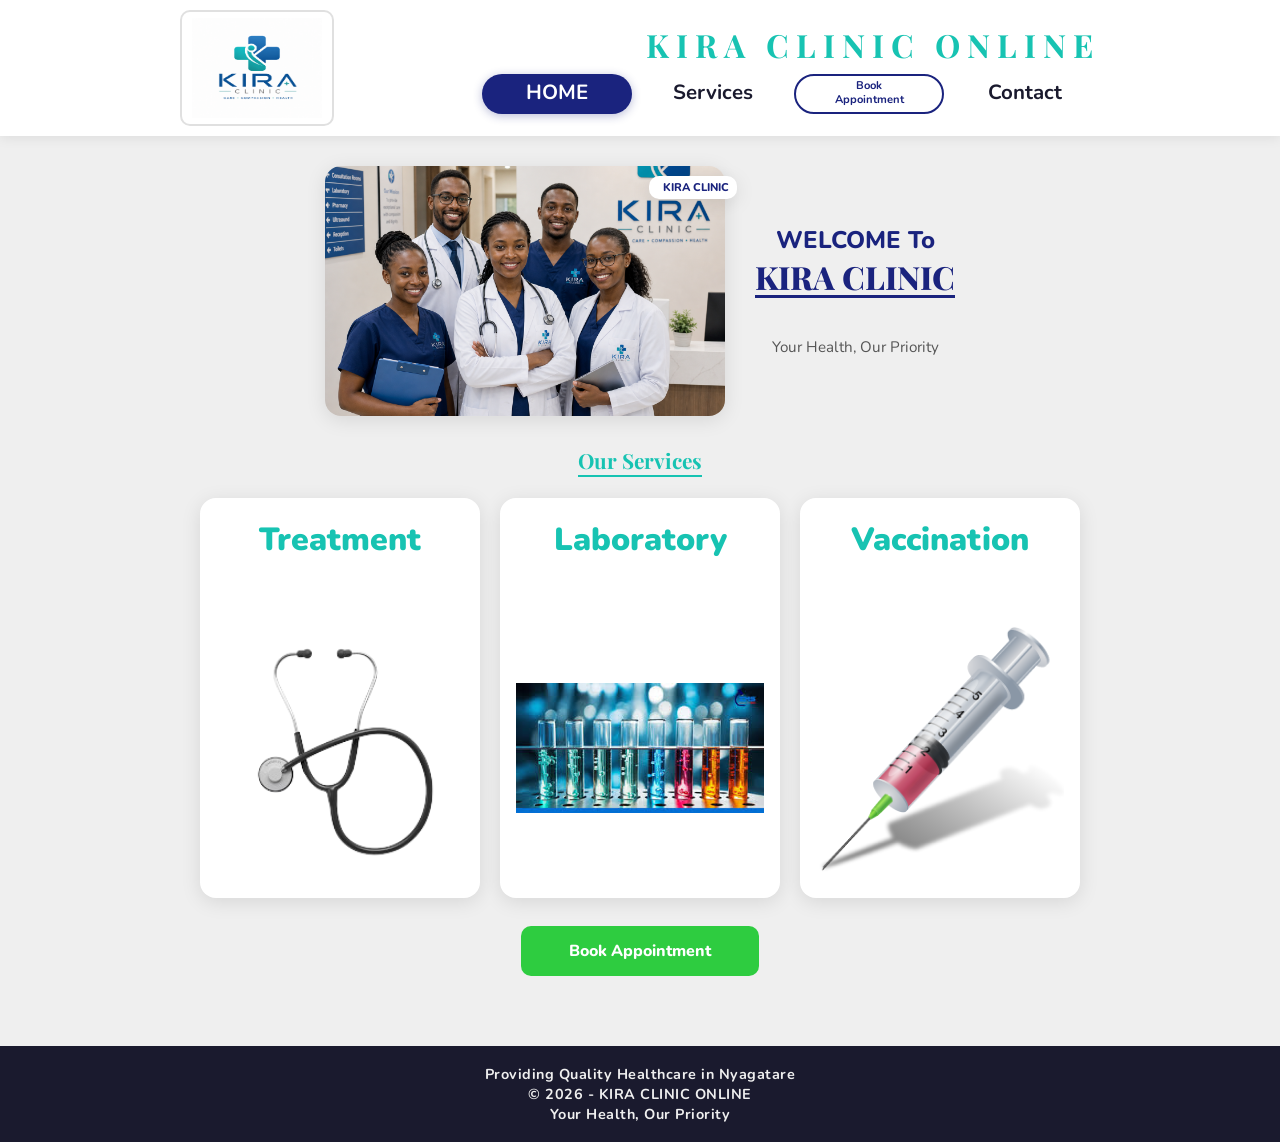
<file: index.html>
<!doctype html>
<html lang="en">
  <head>
    <meta charset="UTF-8" />
    <meta name="viewport" content="width=device-width, initial-scale=1.0" />
    <title>Kira Clinic Online – Home</title>
    <link rel="stylesheet" href="styles.css" />
    <link rel="shortcut icon" href="./img/logo.png" type="image/x-icon">
    <link
      href="https://fonts.googleapis.com/css2?family=Nunito:wght@400;600;700;800&family=Playfair+Display:wght@700&display=swap"
      rel="stylesheet"
    />
  </head>
  <body class="page-home">
    <!-- HEADER -->
    <header class="site-header">
      <div class="header-inner">
        <div class="logo-box">
          <img
            src="./img/logo.png"
            alt="Kira clinic Logo"
          />
        </div>

        <div class="header-right">
          <h1 class="site-title">KIRA CLINIC ONLINE</h1>
          <nav class="nav">
            <a href="index.html" class="nav-link active-pill">HOME</a>
            <a href="services.html" class="nav-link">Services</a>
            <a href="b-app.html" class="nav-link nav-pill-outline"
              >Book<br />Appointment</a
            >
            <a href="contact.html" class="nav-link">Contact</a>
          </nav>
        </div>
      </div>
    </header>

    <!-- HERO -->
    <section class="hero fade-in-up">
      <div class="hero-image-wrap">
        <img
          src="./img/doctors-in-kira-clininc.png"
          alt="Kira Clinic Team"
          class="hero-img"
        />
        <div class="hero-logo-overlay">
          <div class="logo-icon small">
            <svg
              viewBox="0 0 40 40"
              fill="none"
              xmlns="http://www.w3.org/2000/svg"
            >
              <rect width="40" height="40" rx="8" fill="#1565C0" />
              <rect x="17" y="8" width="6" height="24" rx="3" fill="white" />
              <rect x="8" y="17" width="24" height="6" rx="3" fill="white" />
            </svg>
          </div>
          <span>KIRA CLINIC</span>
        </div>
      </div>
      <div class="hero-text fade-in-up delay-1">
        <h2 class="hero-heading">
          WELCOME To<br /><span class="hero-brand">KIRA CLINIC</span>
        </h2>
        <p class="hero-sub">Your Health, Our Priority</p>
      </div>
    </section>

    <!-- SERVICES PREVIEW -->
    <section class="section-services fade-in-up delay-2">
      <h3 class="section-heading">Our Services</h3>
      <div class="service-cards">
        <div class="service-card hover-lift">
          <h4 class="service-card-title">Treatment</h4>
          <img
            src="./img/images-removebg-preview.png"
            alt="Treatment"
            class="service-icon"
          />
        </div>
        <div class="service-card hover-lift">
          <h4 class="service-card-title">Laboratory</h4>
          <img
            src="./img/download (1).jpg"
            alt="Laboratory"
            class="service-icon"
          />
        </div>
        <div class="service-card hover-lift">
          <h4 class="service-card-title">Vaccination</h4>
          <img
            src="./img/Syringe_Full_icon-icons.com_75049.png"
            alt="Vaccination"
            class="service-icon"
          />
        </div>
      </div>
      <a href="b-app.html" class="btn-book pulse">Book Appointment</a>
    </section>

    <!-- FOOTER -->
    <footer class="site-footer">
      <p>Providing Quality Healthcare in Nyagatare</p>
      <p>&copy; 2026 - KIRA CLINIC ONLINE</p>
      <p>Your Health, Our Priority</p>
    </footer>

    <script src="script.js"></script>
  </body>
</html>
</file>
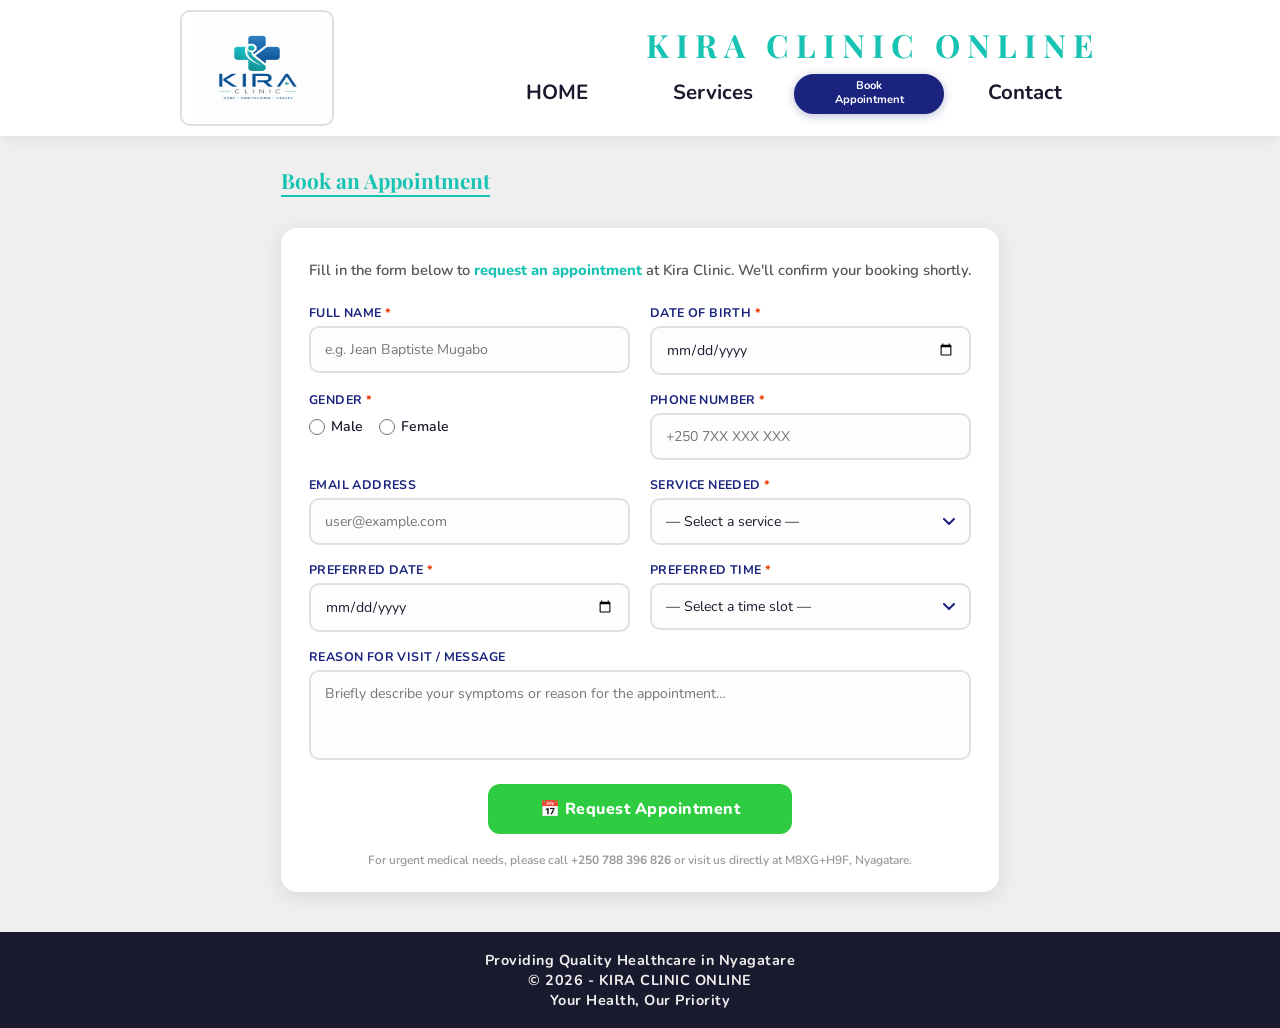
<file: b-app.html>
<!doctype html>
<html lang="en">

<head>
  <meta charset="UTF-8" />
  <meta name="viewport" content="width=device-width, initial-scale=1.0" />
  <title>Kira Clinic Online – Book Appointment</title>
  <link rel="stylesheet" href="styles.css" />
  <link rel="shortcut icon" href="./img/logo.png" type="image/x-icon">
  <link
    href="https://fonts.googleapis.com/css2?family=Nunito:wght@400;600;700;800&family=Playfair+Display:wght@700&display=swap"
    rel="stylesheet" />
</head>

<body class="page-book">
  <!-- HEADER -->
  <header class="site-header">
    <div class="header-inner">
      <div class="logo-box">
        <img src="./img/logo.png" alt="Kira clinic Logo" />
      </div>

      <div class="header-right">
        <h1 class="site-title">KIRA CLINIC ONLINE</h1>
        <nav class="nav">
          <a href="index.html" class="nav-link">HOME</a>
          <a href="services.html" class="nav-link">Services</a>
          <a href="book-appointment.html" class="nav-link nav-pill-outline active-pill">
            Book<br />Appointment
          </a>
          <a href="contact.html" class="nav-link">Contact</a>
        </nav>
      </div>
    </div>
  </header>

  <!-- BOOK APPOINTMENT SECTION -->
  <section class="section-booking">
    <h2 class="section-heading fade-in-up">Book an Appointment</h2>

    <div class="booking-card fade-in-up delay-1">
      <p class="booking-intro">
        Fill in the form below to <em>request an appointment</em> at Kira Clinic.
        We'll confirm your booking shortly.
      </p>

      <form class="booking-form" id="bookingForm">
        <!-- Full Name -->
        <div class="form-group">
          <label for="fullname">Full Name <span class="required-star">*</span></label>
          <input type="text" id="fullname" class="form-input" placeholder="e.g. Jean Baptiste Mugabo" required />
        </div>

        <!-- Date of Birth -->
        <div class="form-group">
          <label for="dob">Date of Birth <span class="required-star">*</span></label>
          <input type="date" id="dob" class="form-input" required />
        </div>

        <!-- Gender -->
        <div class="form-group">
          <label>Gender <span class="required-star">*</span></label>
          <div class="radio-group">
            <label>
              <input type="radio" name="gender" value="male" required /> Male
            </label>
            <label>
              <input type="radio" name="gender" value="female" required /> Female
            </label>
          </div>
        </div>

        <!-- Phone Number -->
        <div class="form-group">
          <label for="phone">Phone Number <span class="required-star">*</span></label>
          <input type="tel" id="phone" class="form-input" placeholder="+250 7XX XXX XXX" required />
        </div>

        <!-- Email -->
        <div class="form-group">
          <label for="email">Email Address</label>
          <input type="email" id="email" class="form-input" placeholder="user@example.com" />
        </div>

        <!-- Service Needed -->
        <div class="form-group">
          <label for="service">Service Needed <span class="required-star">*</span></label>
          <select id="service" class="form-input" required>
            <option value="" disabled selected>— Select a service —</option>
            <option value="Treatment">Treatment</option>
            <option value="Laboratory">Laboratory</option>
            <option value="Vaccination">Vaccination</option>
          </select>
        </div>

        <!-- Preferred Date -->
        <div class="form-group">
          <label for="pref-date">Preferred Date <span class="required-star">*</span></label>
          <input type="date" id="pref-date" class="form-input" required />
        </div>

        <!-- Preferred Time -->
        <div class="form-group">
          <label for="pref-time">Preferred Time <span class="required-star">*</span></label>
          <select id="pref-time" class="form-input" required>
            <option value="" disabled selected>— Select a time slot —</option>
            <option value="08:00-09:00">08:00 AM – 09:00 AM</option>
            <option value="09:00-10:00">09:00 AM – 10:00 AM</option>
            <option value="10:00-11:00">10:00 AM – 11:00 AM</option>
            <option value="11:00-12:00">11:00 AM – 12:00 PM</option>
            <option value="14:00-15:00">02:00 PM – 03:00 PM</option>
            <option value="15:00-16:00">03:00 PM – 04:00 PM</option>
            <option value="16:00-17:00">04:00 PM – 05:00 PM</option>
          </select>
        </div>

        <!-- Reason for Visit (full width) -->
        <div class="form-group full-width">
          <label for="reason">Reason for Visit / Message</label>
          <textarea id="reason" class="form-input form-textarea"
            placeholder="Briefly describe your symptoms or reason for the appointment…"></textarea>
        </div>

        <!-- Submit Button (full width) -->
        <div class="form-submit-row full-width">
          <button type="submit" class="btn-book-appointment pulse">
            📅 Request Appointment
          </button>
        </div>
      </form>

      <!-- Confirmation Message (hidden by default) -->
      <div class="booking-confirmation" id="bookingConfirmation">
        <span class="confirm-icon">✅</span>
        Your appointment request has been submitted!<br />
        We'll contact you shortly to confirm the date and time.
      </div>

      <p class="booking-note">
        For urgent medical needs, please call <strong>+250 788 396 826</strong> or visit us directly at M8XG+H9F,
        Nyagatare.
      </p>
    </div>
  </section>

  <!-- FOOTER -->
  <footer class="site-footer">
    <p>Providing Quality Healthcare in Nyagatare</p>
    <p>&copy; 2026 - KIRA CLINIC ONLINE</p>
    <p>Your Health, Our Priority</p>
  </footer>

  <script src="script.js"></script>
</body>

</html>
</file>
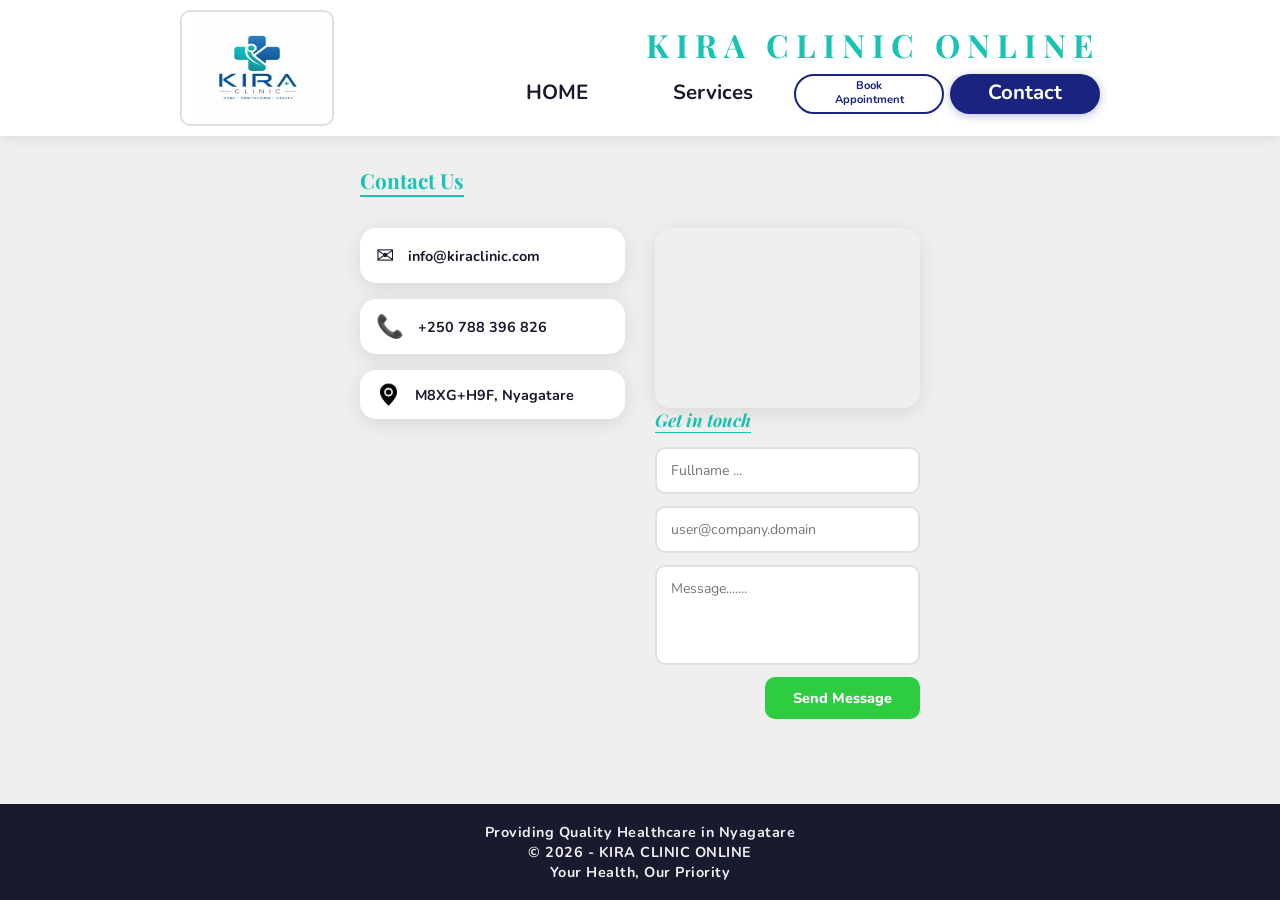
<file: contact.html>
<!doctype html>
<html lang="en">

<head>
  <meta charset="UTF-8" />
  <meta name="viewport" content="width=device-width, initial-scale=1.0" />
  <title>Kira Clinic Online – Contact</title>
  <link rel="stylesheet" href="styles.css" />
  <link rel="shortcut icon" href="./img/logo.png" type="image/x-icon">
  <link
    href="https://fonts.googleapis.com/css2?family=Nunito:wght@400;600;700;800&family=Playfair+Display:wght@700&display=swap"
    rel="stylesheet" />
</head>

<body class="page-contact">
  <!-- HEADER -->
  <header class="site-header">
    <div class="header-inner">
      <div class="logo-box">
        <img src="./img/logo.png" alt="Kira clinic Logo" />
      </div>

      <div class="header-right">
        <h1 class="site-title">KIRA CLINIC ONLINE</h1>
        <nav class="nav">
          <a href="index.html" class="nav-link">HOME</a>
          <a href="services.html" class="nav-link">Services</a>
          <a href="services.html" class="nav-link nav-pill-outline">Book<br />Appointment</a>
          <a href="contact.html" class="nav-link active-pill">Contact</a>
        </nav>
      </div>
    </div>
  </header>

  <!-- CONTACT SECTION -->
  <section class="section-contact">
    <h2 class="section-heading fade-in-up">Contact Us</h2>

    <div class="contact-layout fade-in-up delay-1">
      <!-- LEFT: Info + Map -->
      <div class="contact-info">
        <div class="contact-item hover-lift">
          <span class="contact-icon">✉</span>
          <span class="contact-text">info@kiraclinic.com</span>
        </div>
        <div class="contact-item hover-lift">
          <span class="contact-icon">📞</span>
          <span class="contact-text">+250 788 396 826</span>
        </div>
        <div class="contact-item hover-lift">
          <span class="contact-icon"><img src="./img/map_location_pin_address_icon_231837.png" alt="Address Icon"
              class="icon"></span>
          <span class="contact-text">M8XG+H9F, Nyagatare</span>
        </div>
      </div>

      <!-- RIGHT: Form -->
      <div class="contact-form-wrap fade-in-up delay-2">
        <div class="map-embed fade-in-up delay-2">
          <iframe
            src="https://www.google.com/maps/embed?pb=!1m18!1m12!1m3!1d2607.6614024313385!2d30.32466148675064!3d-1.3012450206190727!2m3!1f0!2f0!3f0!3m2!1i1024!2i768!4f13.1!3m3!1m2!1s0x19dbf356844110cb%3A0x382954a68718967e!2sKIRA%20Clinic%20Ltd!5e0!3m2!1sen!2sus!4v1778220538762!5m2!1sen!2sus"
            width="600" height="450" style="border:0;" allowfullscreen="" loading="lazy"
            referrerpolicy="no-referrer-when-downgrade"></iframe>
        </div>
        <h3 class="form-heading"><em>Get in touch</em></h3>
        <form class="contact-form" id="contactForm">
          <input type="text" class="form-input" placeholder="Fullname ..." required />
          <input type="email" class="form-input" placeholder="user@company.domain" required />
          <textarea class="form-input form-textarea" placeholder="Message......." required></textarea>
          <div class="form-btn-row">
            <button type="submit" class="btn-send pulse">Send Message</button>
          </div>
        </form>
        <div class="form-success" id="formSuccess">
          ✅ Message sent! We'll get back to you shortly.
        </div>
      </div>
    </div>
  </section>

  <!-- FOOTER -->
  <footer class="site-footer">
    <p>Providing Quality Healthcare in Nyagatare</p>
    <p>&copy; 2026 - KIRA CLINIC ONLINE</p>
    <p>Your Health, Our Priority</p>
  </footer>

  <script src="script.js"></script>
</body>

</html>
</file>
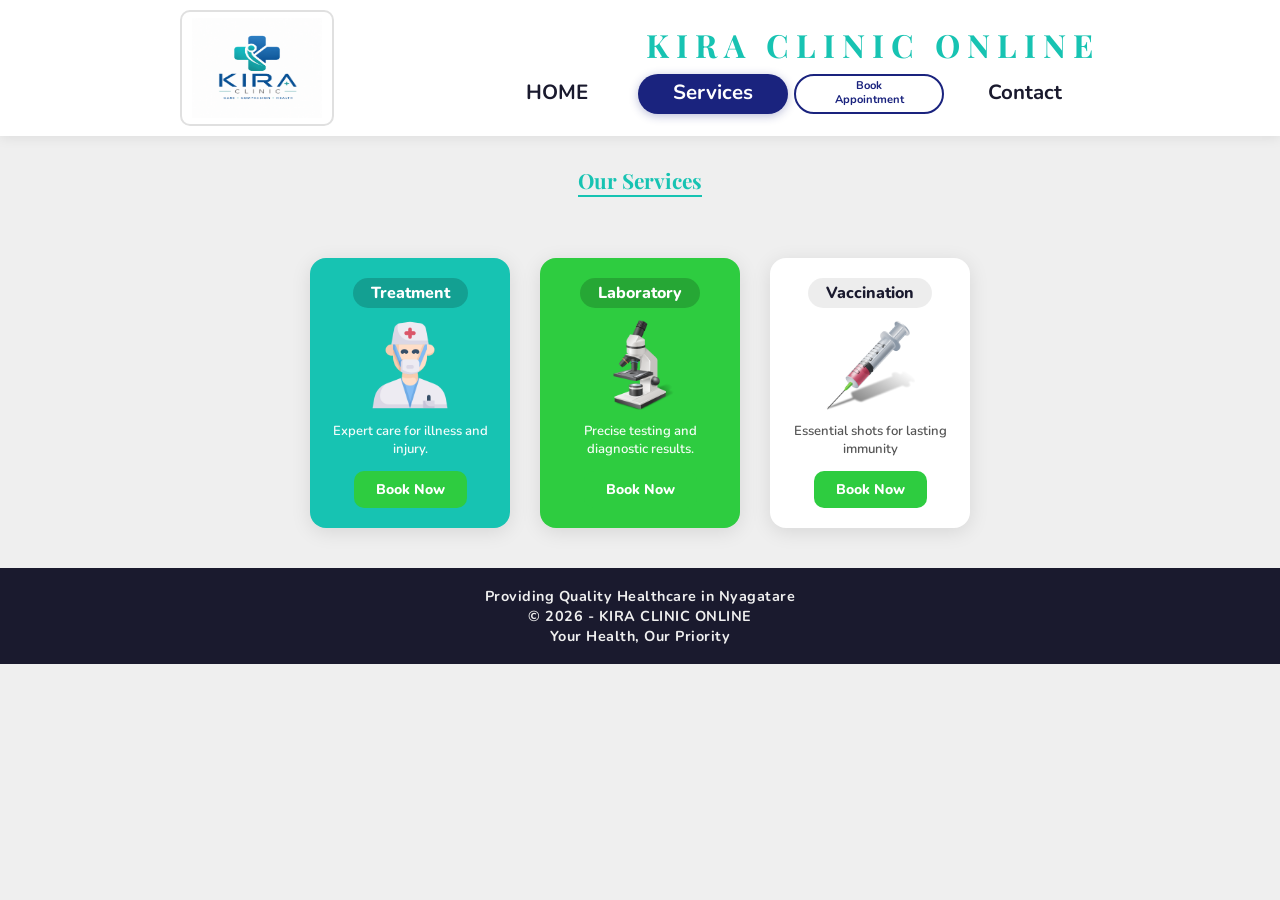
<file: services.html>
<!doctype html>
<html lang="en">
  <head>
    <meta charset="UTF-8" />
    <meta name="viewport" content="width=device-width, initial-scale=1.0" />
    <title>Kira Clinic Online – Services</title>
    <link rel="stylesheet" href="styles.css" />
    <link rel="shortcut icon" href="img/logo.png" type="image/x-icon">
    <link
      href="https://fonts.googleapis.com/css2?family=Nunito:wght@400;600;700;800&family=Playfair+Display:wght@700&display=swap"
      rel="stylesheet"
    />
  </head>
  <body class="page-services">
    <!-- HEADER -->
    <header class="site-header">
      <div class="header-inner">
        <div class="logo-box">
          <img
            src="./img/logo.png"
            alt="Kira clinic Logo"
          />
        </div>

        <div class="header-right">
          <h1 class="site-title">KIRA CLINIC ONLINE</h1>
          <nav class="nav">
            <a href="index.html" class="nav-link">HOME</a>
            <a href="services.html" class="nav-link active-pill">Services</a>
            <a href="b-app.html" class="nav-link nav-pill-outline"
              >Book<br />Appointment</a
            >
            <a href="contact.html" class="nav-link">Contact</a>
          </nav>
        </div>
      </div>
    </header>

    <!-- SERVICES DETAIL -->
    <section class="section-services-detail">
      <h2 class="section-heading fade-in-up">Our Services</h2>

      <div class="service-detail-cards">
        <div
          class="service-detail-card card-teal fade-in-up delay-1 hover-lift"
        >
          <h3 class="sdc-title">Treatment</h3>
          <img
            src="./img/doctor_icon_140508.png"
            alt="Treatment Doctor"
            class="sdc-img"
          />
          <p class="sdc-desc">Expert care for illness and injury.</p>
          <a href="b-app.html" class="btn-book-now pulse">Book Now</a>
        </div>

        <div
          class="service-detail-card card-green fade-in-up delay-2 hover-lift"
        >
          <h3 class="sdc-title">Laboratory</h3>
          <img
            src="./img/Microscope_icon-icons.com_75048.png"
            alt="Laboratory Microscope"
            class="sdc-img"
          />
          <p class="sdc-desc">Precise testing and diagnostic results.</p>
          <a href="b-app.html" class="btn-book-now pulse">Book Now</a>
        </div>

        <div
          class="service-detail-card card-white fade-in-up delay-3 hover-lift"
        >
          <h3 class="sdc-title sdc-title-dark">Vaccination</h3>
          <img
            src="./img/Syringe_Full_icon-icons.com_75049.png"
            alt="Vaccination"
            class="sdc-img"
          />
          <p class="sdc-desc sdc-desc-dark">
            Essential shots for lasting immunity
          </p>
          <a href="b-app.html" class="btn-book-now pulse">Book Now</a>
        </div>
      </div>
    </section>

    <!-- FOOTER -->
        <footer class="site-footer">
      <p>Providing Quality Healthcare in Nyagatare</p>
      <p>&copy; 2026 - KIRA CLINIC ONLINE</p>
      <p>Your Health, Our Priority</p>
    </footer>

    <script src="script.js"></script>
  </body>
</html>
</file>
<file: styles.css>
/* =============================================
   KIRA CLINIC ONLINE — styles.css
   ============================================= */

/* --- VARIABLES --- */
:root {
  --teal: #17c3b2;
  --teal-dark: #0d9e90;
  --green: #2ecc40;
  --green-dark: #22a830;
  --navy: #1a237e;
  --orange: #e8420a;
  --bg: #efefef;
  --card-bg: #ffffff;
  --text: #1a1a2e;
  --text-light: #555;
  --footer-bg: #1a1a2e;
  --radius: 16px;
  --shadow: 0 4px 20px rgba(0, 0, 0, 0.1);
  --shadow-hover: 0 10px 32px rgba(0, 0, 0, 0.18);
  --font-main: "Nunito", sans-serif;
  --font-display: "Playfair Display", serif;
  --transition: 0.3s cubic-bezier(0.4, 0, 0.2, 1);
}

/* --- RESET & BASE --- */
*,
*::before,
*::after {
  box-sizing: border-box;
  margin: 0;
  padding: 0;
}
html {
  scroll-behavior: smooth;
}

body {
  font-family: var(--font-main);
  background: var(--bg);
  color: var(--text);
  min-height: 100vh;
  display: flex;
  flex-direction: column;
}

img {
  max-width: 100%;
  width: 130px;
  height: 100px;
  display: block;
}
a {
  text-decoration: none;
  color: inherit;
}

/* =============================================
   HEADER
   ============================================= */
.site-header {
  background: var(--card-bg);
  box-shadow: 0 2px 12px rgba(0, 0, 0, 0.08);
  position: sticky;
  top: 0;
  z-index: 100;
  animation: slideDown 0.6s ease both;
}

@keyframes slideDown {
  from {
    transform: translateY(-100%);
    opacity: 0;
  }
  to {
    transform: translateY(0);
    opacity: 1;
  }
}

.header-inner {
  max-width: 960px;
  margin: 0 auto;
  padding: 10px 20px;
  display: flex;
  align-items: center;
  gap: 20px;
}

/* Logo */
.logo-box {
  display: flex;
  align-items: center;
  gap: 8px;
  flex-shrink: 0;
  background: var(--card-bg);
  border: 2px solid #e0e0e0;
  border-radius: 10px;
  padding: 6px 10px;
}

/* Header right */
.header-right {
  flex: 1;
  display: flex;
  flex-direction: column;
  align-items: flex-end;
  gap: 8px;
}

.site-title {
  font-family: var(--font-display);
  font-size: 2rem;
  font-weight: 700;
  color: var(--teal);
  letter-spacing: 7px;
  text-align: center;
  padding-left: 20px;
}

/* NAV */
.nav {
  display: flex;
  align-items: center;
  gap: 6px;
}

.nav-link {
  font-family: var(--font-main);
  font-size: 1.28rem;
  font-weight: 700;
  color: var(--text);
  padding: 5px 12px;
  border-radius: 20px;
  transition: all var(--transition);
  text-align: center;
  line-height: 1.3;
  cursor: pointer;
  width: 150px;
  height: 40px;
}

.nav-link:hover {
  color: var(--teal);
  background: rgba(23, 195, 178, 0.08);
}

/* Active states */
.nav-link.active-pill {
  background: var(--navy);
  color: #fff !important;
  box-shadow: 0 2px 10px rgba(26, 35, 126, 0.3);
}

.nav-link.active-text-orange {
  color: var(--orange) !important;
  font-weight: 800;
}

.nav-link.nav-pill-outline {
  border: 2px solid var(--navy);
  color: var(--navy);
  font-size: 0.7rem;
  padding: 3px 10px;
}

.nav-link.nav-pill-outline:hover {
  background: var(--navy);
  color: #fff;
}

/* =============================================
   ANIMATIONS
   ============================================= */
.fade-in-up {
  opacity: 0;
  transform: translateY(28px);
  animation: fadeInUp 0.7s ease forwards;
}

.delay-1 {
  animation-delay: 0.15s;
}
.delay-2 {
  animation-delay: 0.3s;
}
.delay-3 {
  animation-delay: 0.45s;
}

@keyframes fadeInUp {
  to {
    opacity: 1;
    transform: translateY(0);
  }
}

/* Hover lift */
.hover-lift {
  transition:
    transform var(--transition),
    box-shadow var(--transition);
}
.hover-lift:hover {
  transform: translateY(-6px);
  box-shadow: var(--shadow-hover);
}

/* Pulse on buttons */
@keyframes pulse-glow {
  0%,
  100% {
    box-shadow: 0 0 0 0 rgba(46, 204, 64, 0.5);
  }
  50% {
    box-shadow: 0 0 0 8px rgba(46, 204, 64, 0);
  }
}

/* =============================================
   HOME PAGE — HERO
   ============================================= */
.hero {
  max-width: 960px;
  margin: 30px auto 0;
  padding: 0 20px;
  display: flex;
  align-items: center;
  gap: 30px;
}

.hero-image-wrap {
  position: relative;
  flex-shrink: 0;
  width: 400px;
}

.hero-img {
  width: 800px;
  height: 250px;
  object-fit: cover;
  border-radius: var(--radius);
  box-shadow: var(--shadow);
  transition: transform var(--transition);
}

.hero-img:hover {
  transform: scale(1.03);
}

.hero-logo-overlay {
  position: absolute;
  top: 10px;
  right: -12px;
  background: white;
  border-radius: 10px;
  padding: 4px 8px;
  display: flex;
  align-items: center;
  gap: 6px;
  font-weight: 800;
  font-size: 0.7rem;
  color: var(--navy);
  box-shadow: var(--shadow);
}

.hero-text {
  flex: 1;
  text-align: center;
}

.hero-heading {
  font-family: var(--font-main);
  font-size: 1.5rem;
  font-weight: 800;
  color: var(--navy);
  line-height: 1.3;
  margin-bottom: 10px;
}

.hero-brand {
  font-family: var(--font-display);
  color: var(--navy);
  font-size: 2rem;
  display: block;
  text-decoration: underline;
  text-underline-offset: 5px;
}

.hero-sub {
  color: var(--text-light);
  font-size: 0.95rem;
  margin-top: 40px;
}

/* =============================================
   HOME PAGE — SERVICE PREVIEW
   ============================================= */
.section-services {
  max-width: 960px;
  margin: 30px auto 0;
  padding: 0 20px;
  text-align: center;
}

.section-heading {
  font-family: var(--font-display);
  font-size: 1.3rem;
  font-weight: 700;
  color: var(--teal);
  text-decoration: underline;
  text-underline-offset: 6px;
  margin-bottom: 24px;
  display: inline-block;
}

.service-cards {
  display: flex;
  gap: 20px;
  justify-content: center;
  flex-wrap: wrap;
  margin-bottom: 28px;
}

.service-card {
  background: var(--card-bg);
  border-radius: var(--radius);
  padding: 20px 16px 16px;
  width: 280px;
  height: 400px;
  box-shadow: var(--shadow);
  text-align: center;
  cursor: pointer;
  transition:
    transform var(--transition),
    box-shadow var(--transition);
}

.service-card-title {
  font-size: 2rem;
  font-weight: 900;
  color: var(--teal);
  margin-bottom: 12px;
}

.service-icon {
  width: 250px;
  height: 350px;
  object-fit: contain;
  margin: 0 auto;
  transition: transform var(--transition);
}

.service-card:hover .service-icon {
  transform: scale(1.1) rotate(-3deg);
}

/* Book Appointment button */
.btn-book {
  display: inline-block;
  background: var(--green);
  color: white;
  font-family: var(--font-main);
  font-weight: 800;
  font-size: 1rem;
  padding: 14px 48px;
  border-radius: 10px;
  cursor: pointer;
  transition:
    background var(--transition),
    transform var(--transition);
  animation: pulse-glow 2.5s ease infinite;
  margin-bottom: 30px;
}

.btn-book:hover {
  background: var(--green-dark);
  transform: translateY(-2px);
}

/* =============================================
   SERVICES PAGE
   ============================================= */
.section-services-detail {
  max-width: 960px;
  margin: 30px auto 0;
  padding: 0 20px;
  text-align: center;
}

.service-detail-cards {
  display: flex;
  gap: 30px;
  justify-content: center;
  flex-wrap: wrap;
  margin-top: 40px;
  margin-bottom: 0;
}

.service-detail-card {
  border-radius: var(--radius);
  padding: 20px 18px 20px;
  width: 200px;
  box-shadow: var(--shadow);
  display: flex;
  flex-direction: column;
  align-items: center;
  gap: 12px;
  cursor: pointer;
  transition:
    transform var(--transition),
    box-shadow var(--transition);
}

.card-teal {
  background: #17c3b2;
  color: white;
}
.card-green {
  background: #2ecc40;
  color: white;
}
.card-white {
  background: #ffffff;
  color: var(--text);
}

.sdc-title {
  font-family: var(--font-main);
  font-size: 1rem;
  font-weight: 800;
  color: white;
  background: rgba(0, 0, 0, 0.18);
  border-radius: 20px;
  padding: 4px 18px;
  display: inline-block;
}

.sdc-title-dark {
  color: var(--text);
  background: rgba(0, 0, 0, 0.07);
}

.sdc-img {
  width: 90px;
  height: 90px;
  object-fit: contain;
  transition: transform var(--transition);
}

.service-detail-card:hover .sdc-img {
  transform: scale(1.1) rotate(-3deg);
}

.sdc-desc {
  font-size: 0.82rem;
  font-weight: 600;
  color: rgba(255, 255, 255, 0.95);
  text-align: center;
  line-height: 1.4;
}

.sdc-desc-dark {
  color: var(--text-light);
}

.btn-book-now {
  display: inline-block;
  background: var(--green);
  color: white;
  font-family: var(--font-main);
  font-weight: 800;
  font-size: 0.88rem;
  padding: 9px 22px;
  border-radius: 10px;
  cursor: pointer;
  transition:
    background var(--transition),
    transform var(--transition);
  animation: pulse-glow 2.5s ease infinite;
  border: none;
}

.btn-book-now:hover {
  background: var(--green-dark);
  transform: translateY(-2px);
}

/* Card-white Book Now */
.card-white .btn-book-now {
  background: var(--green);
  color: white;
}

/* =============================================
   CONTACT PAGE
   ============================================= */
.section-contact {
  max-width: 960px;
  margin: 30px auto 0;
  padding: 0 20px;
  flex: 1;
}

.contact-layout {
  display: flex;
  gap: 30px;
  flex-wrap: wrap;
  margin-top: 10px;
}

/* Contact info */
.contact-info {
  flex: 1;
  min-width: 200px;
  display: flex;
  flex-direction: column;
  gap: 16px;
}

.contact-item {
  display: flex;
  align-items: center;
  gap: 14px;
  background: var(--card-bg);
  border-radius: var(--radius);
  padding: 12px 16px;
  box-shadow: var(--shadow);
  transition:
    transform var(--transition),
    box-shadow var(--transition);
  cursor: default;
}

.contact-icon {
  font-size: 1.4rem;
  flex-shrink: 0;
}

.contact-text {
  font-size: 0.9rem;
  font-weight: 700;
  color: var(--text);
}

/* Map */
.map-embed {
  border-radius: var(--radius);
  overflow: hidden;
  box-shadow: var(--shadow);
}

.map-embed iframe {
  width: 100%;
  height: 180px;
  border: none;
  display: block;
  border-radius: var(--radius);
  transition: filter var(--transition);
}

.map-embed iframe:hover {
  filter: brightness(1.05);
}

/* Form */
.contact-form-wrap {
  flex: 1;
  min-width: 240px;
}

.form-heading {
  font-family: var(--font-display);
  font-size: 1.1rem;
  font-weight: 700;
  color: var(--teal);
  text-decoration: underline;
  text-underline-offset: 5px;
  margin-bottom: 16px;
  display: inline-block;
}

.contact-form {
  display: flex;
  flex-direction: column;
  gap: 12px;
}

.form-input {
  width: 100%;
  padding: 12px 14px;
  border: 2px solid #e0e0e0;
  border-radius: 10px;
  font-family: var(--font-main);
  font-size: 0.88rem;
  color: var(--text);
  background: var(--card-bg);
  outline: none;
  transition:
    border-color var(--transition),
    box-shadow var(--transition);
  resize: none;
}

.form-input:focus {
  border-color: var(--teal);
  box-shadow: 0 0 0 3px rgba(23, 195, 178, 0.15);
}

.form-textarea {
  min-height: 100px;
}

.form-btn-row {
  display: flex;
  justify-content: flex-end;
}

.btn-send {
  background: var(--green);
  color: white;
  font-family: var(--font-main);
  font-weight: 800;
  font-size: 0.9rem;
  padding: 11px 28px;
  border-radius: 10px;
  border: none;
  cursor: pointer;
  transition:
    background var(--transition),
    transform var(--transition);
  animation: pulse-glow 2.5s ease infinite;
}

.btn-send:hover {
  background: var(--green-dark);
  transform: translateY(-2px);
}

/* Success msg */
.form-success {
  display: none;
  margin-top: 14px;
  background: #e8f5e9;
  border: 2px solid var(--green);
  border-radius: 10px;
  padding: 12px 16px;
  color: var(--green-dark);
  font-weight: 700;
  font-size: 0.88rem;
  animation: fadeInUp 0.5s ease;
}

/* =============================================
   FOOTER
   ============================================= */
.site-footer {
  background: var(--footer-bg);
  color: #efefef;
  text-align: center;
  padding: 18px;
  font-weight: 700;
  font-size: 0.9rem;
  margin-top: 40px;
  letter-spacing: 0.5px;
}

/* =============================================
   RESPONSIVE
   ============================================= */
@media (max-width: 680px) {
  .header-inner {
    flex-direction: column;
    align-items: flex-start;
  }
  .header-right {
    align-items: flex-start;
    width: 100%;
  }
  .site-title {
    font-size: 1.1rem;
  }
  .nav {
    flex-wrap: wrap;
    gap: 4px;
  }

  .hero {
    flex-direction: column;
    text-align: center;
  }
  .hero-image-wrap {
    width: 100%;
  }
  .hero-img {
    width: 100%;
    height: 200px;
  }

  .service-detail-cards {
    flex-direction: column;
    align-items: center;
  }
  .service-detail-card {
    width: 80%;
  }

  .contact-layout {
    flex-direction: column;
  }
}
.icon {
  height: 25px;
  width: 25px;
}

.page-book .section-booking {
  max-width: 780px;
  margin: 30px auto 0;
  padding: 0 20px;
  flex: 1;
}

.booking-card {
  background: var(--card-bg);
  border-radius: var(--radius);
  box-shadow: var(--shadow);
  padding: 32px 28px 24px;
  margin-top: 10px;
  transition: box-shadow var(--transition);
}

.booking-card:hover {
  box-shadow: var(--shadow-hover);
}

.booking-intro {
  font-size: 0.92rem;
  color: var(--text-light);
  text-align: center;
  margin-bottom: 24px;
  font-weight: 600;
}

.booking-intro em {
  color: var(--teal);
  font-style: normal;
  font-weight: 800;
}

/* Two-column form grid */
.booking-form {
  display: grid;
  grid-template-columns: 1fr 1fr;
  gap: 16px 20px;
}

.booking-form .full-width {
  grid-column: 1 / -1;
}

.form-group {
  display: flex;
  flex-direction: column;
  gap: 5px;
}

.form-group label {
  font-size: 0.78rem;
  font-weight: 700;
  color: var(--navy);
  text-transform: uppercase;
  letter-spacing: 0.4px;
}

.form-group label .required-star {
  color: var(--orange);
  font-weight: 800;
}

.booking-form .form-input,
.booking-form select.form-input {
  width: 100%;
  padding: 12px 14px;
  border: 2px solid #e0e0e0;
  border-radius: 10px;
  font-family: var(--font-main);
  font-size: 0.88rem;
  color: var(--text);
  background: #fdfdfd;
  outline: none;
  transition:
    border-color var(--transition),
    box-shadow var(--transition);
  resize: none;
  appearance: none;
  -webkit-appearance: none;
}

.booking-form select.form-input {
  background-image: url("data:image/svg+xml,%3Csvg xmlns='http://www.w3.org/2000/svg' width='12' height='8' viewBox='0 0 12 8'%3E%3Cpath d='M1 1l5 5 5-5' stroke='%231a237e' stroke-width='2' fill='none' stroke-linecap='round' stroke-linejoin='round'/%3E%3C/svg%3E");
  background-repeat: no-repeat;
  background-position: right 14px center;
  padding-right: 36px;
  cursor: pointer;
}

.booking-form .form-input:focus,
.booking-form select.form-input:focus {
  border-color: var(--teal);
  box-shadow: 0 0 0 3px rgba(23, 195, 178, 0.15);
  background: #fff;
}

.booking-form .form-textarea {
  min-height: 90px;
}

/* Radio group for gender */
.radio-group {
  display: flex;
  gap: 16px;
  align-items: center;
  padding-top: 4px;
}

.radio-group label {
  display: flex;
  align-items: center;
  gap: 6px;
  font-size: 0.88rem;
  font-weight: 600;
  color: var(--text);
  cursor: pointer;
  text-transform: none;
  letter-spacing: 0;
}

.radio-group input[type="radio"] {
  accent-color: var(--teal);
  width: 16px;
  height: 16px;
  cursor: pointer;
}

/* Submit row */
.form-submit-row {
  grid-column: 1 / -1;
  display: flex;
  justify-content: center;
  margin-top: 8px;
}

.btn-book-appointment {
  display: inline-block;
  background: var(--green);
  color: #fff;
  font-family: var(--font-main);
  font-weight: 800;
  font-size: 1rem;
  padding: 14px 52px;
  border-radius: 12px;
  border: none;
  cursor: pointer;
  transition:
    background var(--transition),
    transform var(--transition);
  animation: pulse-glow 2.5s ease infinite;
  letter-spacing: 0.5px;
}

.btn-book-appointment:hover {
  background: var(--green-dark);
  transform: translateY(-3px);
}

/* Confirmation message */
.booking-confirmation {
  display: none;
  margin-top: 20px;
  background: #e8f5e9;
  border: 2px solid var(--green);
  border-radius: 12px;
  padding: 16px 20px;
  color: var(--green-dark);
  font-weight: 700;
  font-size: 0.9rem;
  text-align: center;
  animation: fadeInUp 0.5s ease;
}

.booking-confirmation .confirm-icon {
  font-size: 2rem;
  display: block;
  margin-bottom: 6px;
}

/* Note at bottom */
.booking-note {
  text-align: center;
  font-size: 0.75rem;
  color: #999;
  margin-top: 18px;
  font-weight: 600;
}

/* Responsive: stack to single column */
@media (max-width: 600px) {
  .booking-form {
    grid-template-columns: 1fr;
  }
  .booking-form .full-width {
    grid-column: 1;
  }
  .booking-card {
    padding: 20px 14px 18px;
  }
  .btn-book-appointment {
    width: 100%;
    padding: 14px 20px;
  }
}
</file>
